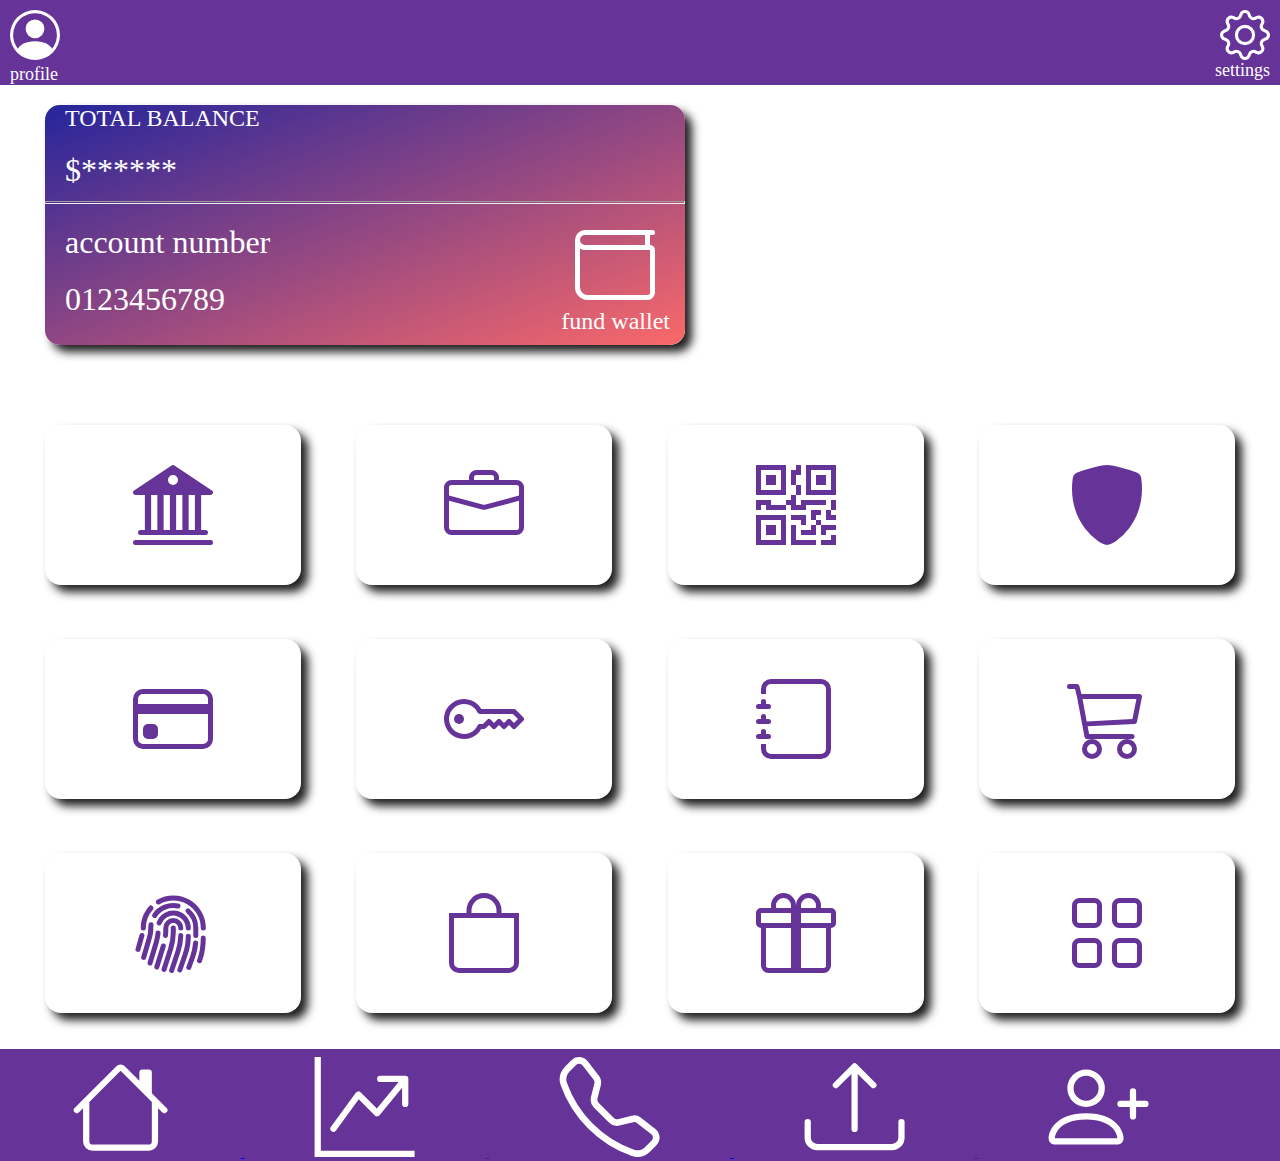
<file: index.html>
<!DOCTYPE html>
<html lang="en">
<head>
    <meta charset="UTF-8">
    <meta http-equiv="X-UA-Compatible" content="IE=edge">
    <meta name="viewport" content="width=device-width, initial-scale=1.0">
    <link rel="stylesheet" href="css-style-sheets/finance home style.css">
    <title>Document</title>
</head>
<body>
    <section>
        <div class="head">
            <a href="profilepage.html">
              <svg xmlns="http://www.w3.org/2000/svg" width="50" height="50" fill="#fff" class="person-circle" viewBox="0 0 16 16">
                <path d="M11 6a3 3 0 1 1-6 0 3 3 0 0 1 6 0z"/>
                <path fill-rule="evenodd" d="M0 8a8 8 0 1 1 16 0A8 8 0 0 1 0 8zm8-7a7 7 0 0 0-5.468 11.37C3.242 11.226 4.805 10 8 10s4.757 1.225 5.468 2.37A7 7 0 0 0 8 1z"/>
            </svg>
            </a>
             <div class="profile">profile</div>
            <a href="">
              <svg xmlns="http://www.w3.org/2000/svg" width="50" height="50" fill="white" class="gear" viewBox="0 0 16 16">
                <path d="M8 4.754a3.246 3.246 0 1 0 0 6.492 3.246 3.246 0 0 0 0-6.492zM5.754 8a2.246 2.246 0 1 1 4.492 0 2.246 2.246 0 0 1-4.492 0z"/>
                <path d="M9.796 1.343c-.527-1.79-3.065-1.79-3.592 0l-.094.319a.873.873 0 0 1-1.255.52l-.292-.16c-1.64-.892-3.433.902-2.54 2.541l.159.292a.873.873 0 0 1-.52 1.255l-.319.094c-1.79.527-1.79 3.065 0 3.592l.319.094a.873.873 0 0 1 .52 1.255l-.16.292c-.892 1.64.901 3.434 2.541 2.54l.292-.159a.873.873 0 0 1 1.255.52l.094.319c.527 1.79 3.065 1.79 3.592 0l.094-.319a.873.873 0 0 1 1.255-.52l.292.16c1.64.893 3.434-.902 2.54-2.541l-.159-.292a.873.873 0 0 1 .52-1.255l.319-.094c1.79-.527 1.79-3.065 0-3.592l-.319-.094a.873.873 0 0 1-.52-1.255l.16-.292c.893-1.64-.902-3.433-2.541-2.54l-.292.159a.873.873 0 0 1-1.255-.52l-.094-.319zm-2.633.283c.246-.835 1.428-.835 1.674 0l.094.319a1.873 1.873 0 0 0 2.693 1.115l.291-.16c.764-.415 1.6.42 1.184 1.185l-.159.292a1.873 1.873 0 0 0 1.116 2.692l.318.094c.835.246.835 1.428 0 1.674l-.319.094a1.873 1.873 0 0 0-1.115 2.693l.16.291c.415.764-.42 1.6-1.185 1.184l-.291-.159a1.873 1.873 0 0 0-2.693 1.116l-.094.318c-.246.835-1.428.835-1.674 0l-.094-.319a1.873 1.873 0 0 0-2.692-1.115l-.292.16c-.764.415-1.6-.42-1.184-1.185l.159-.291A1.873 1.873 0 0 0 1.945 8.93l-.319-.094c-.835-.246-.835-1.428 0-1.674l.319-.094A1.873 1.873 0 0 0 3.06 4.377l-.16-.292c-.415-.764.42-1.6 1.185-1.184l.292.159a1.873 1.873 0 0 0 2.692-1.115l.094-.319z"/>
              </svg>
            </a>
              <div class="settings">
                settings
              </div>
        </div>
          <div class="panel">
            <span>
              TOTAL BALANCE 
            </span>
            <p class="balance">
             $******
            </p>
             <hr class="hr"> 
            <p class="accno">
              account number
            </p>
            <p>
              0123456789
            </p>
            <span class="wallet">
              <a href="fund.html">
                <svg xmlns="http://www.w3.org/2000/svg" width="80" height="80" fill="#fff" class="wallet" viewBox="0 0 16 16">
                  <path d="M0 3a2 2 0 0 1 2-2h13.5a.5.5 0 0 1 0 1H15v2a1 1 0 0 1 1 1v8.5a1.5 1.5 0 0 1-1.5 1.5h-12A2.5 2.5 0 0 1 0 12.5V3zm1 1.732V12.5A1.5 1.5 0 0 0 2.5 14h12a.5.5 0 0 0 .5-.5V5H2a1.99 1.99 0 0 1-1-.268zM1 3a1 1 0 0 0 1 1h12V2H2a1 1 0 0 0-1 1z"/>
                 </svg>
              </a>
            </span>
            <span class="fund">fund wallet</span>
           </div>
        <center>
          <div class="home">
            <div class="fst">
              <a href="transfer.html">
                <svg xmlns="http://www.w3.org/2000/svg" width="50%" height="50%" fill="currentColor" class="bank2" viewBox="0 0 16 16">
                  <path d="M8.277.084a.5.5 0 0 0-.554 0l-7.5 5A.5.5 0 0 0 .5 6h1.875v7H1.5a.5.5 0 0 0 0 1h13a.5.5 0 1 0 0-1h-.875V6H15.5a.5.5 0 0 0 .277-.916l-7.5-5zM12.375 6v7h-1.25V6h1.25zm-2.5 0v7h-1.25V6h1.25zm-2.5 0v7h-1.25V6h1.25zm-2.5 0v7h-1.25V6h1.25zM8 4a1 1 0 1 1 0-2 1 1 0 0 1 0 2zM.5 15a.5.5 0 0 0 0 1h15a.5.5 0 1 0 0-1H.5z"/>
                </svg>
              </a>
            </div>
            <div class="snd">
              <a href="">
                <svg xmlns="http://www.w3.org/2000/svg" width="50%" height="50%" fill="currentColor" class="briefcase" viewBox="0 0 16 16">
                <path d="M6.5 1A1.5 1.5 0 0 0 5 2.5V3H1.5A1.5 1.5 0 0 0 0 4.5v8A1.5 1.5 0 0 0 1.5 14h13a1.5 1.5 0 0 0 1.5-1.5v-8A1.5 1.5 0 0 0 14.5 3H11v-.5A1.5 1.5 0 0 0 9.5 1h-3zm0 1h3a.5.5 0 0 1 .5.5V3H6v-.5a.5.5 0 0 1 .5-.5zm1.886 6.914L15 7.151V12.5a.5.5 0 0 1-.5.5h-13a.5.5 0 0 1-.5-.5V7.15l6.614 1.764a1.5 1.5 0 0 0 .772 0zM1.5 4h13a.5.5 0 0 1 .5.5v1.616L8.129 7.948a.5.5 0 0 1-.258 0L1 6.116V4.5a.5.5 0 0 1 .5-.5z"/>
              </svg>
              </a>
            </div>
            <div class="thrd">
             <a href="">
              <svg xmlns="http://www.w3.org/2000/svg" width="50%" height="50%" fill="currentColor" class="qr-code" viewBox="0 0 16 16">
                <path d="M2 2h2v2H2V2Z"/>
                <path d="M6 0v6H0V0h6ZM5 1H1v4h4V1ZM4 12H2v2h2v-2Z"/>
                <path d="M6 10v6H0v-6h6Zm-5 1v4h4v-4H1Zm11-9h2v2h-2V2Z"/>
                <path d="M10 0v6h6V0h-6Zm5 1v4h-4V1h4ZM8 1V0h1v2H8v2H7V1h1Zm0 5V4h1v2H8ZM6 8V7h1V6h1v2h1V7h5v1h-4v1H7V8H6Zm0 0v1H2V8H1v1H0V7h3v1h3Zm10 1h-1V7h1v2Zm-1 0h-1v2h2v-1h-1V9Zm-4 0h2v1h-1v1h-1V9Zm2 3v-1h-1v1h-1v1H9v1h3v-2h1Zm0 0h3v1h-2v1h-1v-2Zm-4-1v1h1v-2H7v1h2Z"/>
                <path d="M7 12h1v3h4v1H7v-4Zm9 2v2h-3v-1h2v-1h1Z"/>
              </svg>
             </a>
            </div>
            <div class="frt">
              <a href="">
                <svg xmlns="http://www.w3.org/2000/svg" width="50%" height="50%" fill="currentColor" class="shield-fill" viewBox="0 0 16 16">
                  <path d="M5.072.56C6.157.265 7.31 0 8 0s1.843.265 2.928.56c1.11.3 2.229.655 2.887.87a1.54 1.54 0 0 1 1.044 1.262c.596 4.477-.787 7.795-2.465 9.99a11.775 11.775 0 0 1-2.517 2.453 7.159 7.159 0 0 1-1.048.625c-.28.132-.581.24-.829.24s-.548-.108-.829-.24a7.158 7.158 0 0 1-1.048-.625 11.777 11.777 0 0 1-2.517-2.453C1.928 10.487.545 7.169 1.141 2.692A1.54 1.54 0 0 1 2.185 1.43 62.456 62.456 0 0 1 5.072.56z"/>
                </svg>
              </a>
            </div>
            <div class="fst">
              <a href="creditcard.html">
                <svg xmlns="http://www.w3.org/2000/svg" width="50%" height="50%" fill="currentColor" class="credit-card" viewBox="0 0 16 16">
                  <path d="M0 4a2 2 0 0 1 2-2h12a2 2 0 0 1 2 2v8a2 2 0 0 1-2 2H2a2 2 0 0 1-2-2V4zm2-1a1 1 0 0 0-1 1v1h14V4a1 1 0 0 0-1-1H2zm13 4H1v5a1 1 0 0 0 1 1h12a1 1 0 0 0 1-1V7z"/>
                  <path d="M2 10a1 1 0 0 1 1-1h1a1 1 0 0 1 1 1v1a1 1 0 0 1-1 1H3a1 1 0 0 1-1-1v-1z"/>
                </svg>
              </a>
            </div>
            <div class="snd">
              <a href="">
                <svg xmlns="http://www.w3.org/2000/svg" width="50%" height="50%" fill="currentColor" class="key" viewBox="0 0 16 16">
                  <path d="M0 8a4 4 0 0 1 7.465-2H14a.5.5 0 0 1 .354.146l1.5 1.5a.5.5 0 0 1 0 .708l-1.5 1.5a.5.5 0 0 1-.708 0L13 9.207l-.646.647a.5.5 0 0 1-.708 0L11 9.207l-.646.647a.5.5 0 0 1-.708 0L9 9.207l-.646.647A.5.5 0 0 1 8 10h-.535A4 4 0 0 1 0 8zm4-3a3 3 0 1 0 2.712 4.285A.5.5 0 0 1 7.163 9h.63l.853-.854a.5.5 0 0 1 .708 0l.646.647.646-.647a.5.5 0 0 1 .708 0l.646.647.646-.647a.5.5 0 0 1 .708 0l.646.647.793-.793-1-1h-6.63a.5.5 0 0 1-.451-.285A3 3 0 0 0 4 5z"/>
                  <path d="M4 8a1 1 0 1 1-2 0 1 1 0 0 1 2 0z"/>
                </svg>
              </a>
            </div>
            <div class="thrd">
              <a href="">
                <svg xmlns="http://www.w3.org/2000/svg" width="50%" height="50%" fill="currentColor" class="journal" viewBox="0 0 16 16">
                  <path d="M3 0h10a2 2 0 0 1 2 2v12a2 2 0 0 1-2 2H3a2 2 0 0 1-2-2v-1h1v1a1 1 0 0 0 1 1h10a1 1 0 0 0 1-1V2a1 1 0 0 0-1-1H3a1 1 0 0 0-1 1v1H1V2a2 2 0 0 1 2-2z"/>
                  <path d="M1 5v-.5a.5.5 0 0 1 1 0V5h.5a.5.5 0 0 1 0 1h-2a.5.5 0 0 1 0-1H1zm0 3v-.5a.5.5 0 0 1 1 0V8h.5a.5.5 0 0 1 0 1h-2a.5.5 0 0 1 0-1H1zm0 3v-.5a.5.5 0 0 1 1 0v.5h.5a.5.5 0 0 1 0 1h-2a.5.5 0 0 1 0-1H1z"/>
                </svg>
              </a>
            </div>
            <div class="frt">
              <a href="">
                <svg xmlns="http://www.w3.org/2000/svg" width="50%" height="50%" fill="currentColor" class="cart3" viewBox="0 0 16 16">
                  <path d="M0 1.5A.5.5 0 0 1 .5 1H2a.5.5 0 0 1 .485.379L2.89 3H14.5a.5.5 0 0 1 .49.598l-1 5a.5.5 0 0 1-.465.401l-9.397.472L4.415 11H13a.5.5 0 0 1 0 1H4a.5.5 0 0 1-.491-.408L2.01 3.607 1.61 2H.5a.5.5 0 0 1-.5-.5zM3.102 4l.84 4.479 9.144-.459L13.89 4H3.102zM5 12a2 2 0 1 0 0 4 2 2 0 0 0 0-4zm7 0a2 2 0 1 0 0 4 2 2 0 0 0 0-4zm-7 1a1 1 0 1 1 0 2 1 1 0 0 1 0-2zm7 0a1 1 0 1 1 0 2 1 1 0 0 1 0-2z"/>
                </svg>
              </a>
            </div>
            <div class="fst">
             <a href="">
              <svg xmlns="http://www.w3.org/2000/svg" width="50%" height="50%" fill="currentColor" class="fingerprint" viewBox="0 0 16 16">
                <path d="M8.06 6.5a.5.5 0 0 1 .5.5v.776a11.5 11.5 0 0 1-.552 3.519l-1.331 4.14a.5.5 0 0 1-.952-.305l1.33-4.141a10.5 10.5 0 0 0 .504-3.213V7a.5.5 0 0 1 .5-.5Z"/>
                <path d="M6.06 7a2 2 0 1 1 4 0 .5.5 0 1 1-1 0 1 1 0 1 0-2 0v.332c0 .409-.022.816-.066 1.221A.5.5 0 0 1 6 8.447c.04-.37.06-.742.06-1.115V7Zm3.509 1a.5.5 0 0 1 .487.513 11.5 11.5 0 0 1-.587 3.339l-1.266 3.8a.5.5 0 0 1-.949-.317l1.267-3.8a10.5 10.5 0 0 0 .535-3.048A.5.5 0 0 1 9.569 8Zm-3.356 2.115a.5.5 0 0 1 .33.626L5.24 14.939a.5.5 0 1 1-.955-.296l1.303-4.199a.5.5 0 0 1 .625-.329Z"/>
                <path d="M4.759 5.833A3.501 3.501 0 0 1 11.559 7a.5.5 0 0 1-1 0 2.5 2.5 0 0 0-4.857-.833.5.5 0 1 1-.943-.334Zm.3 1.67a.5.5 0 0 1 .449.546 10.72 10.72 0 0 1-.4 2.031l-1.222 4.072a.5.5 0 1 1-.958-.287L4.15 9.793a9.72 9.72 0 0 0 .363-1.842.5.5 0 0 1 .546-.449Zm6 .647a.5.5 0 0 1 .5.5c0 1.28-.213 2.552-.632 3.762l-1.09 3.145a.5.5 0 0 1-.944-.327l1.089-3.145c.382-1.105.578-2.266.578-3.435a.5.5 0 0 1 .5-.5Z"/>
                <path d="M3.902 4.222a4.996 4.996 0 0 1 5.202-2.113.5.5 0 0 1-.208.979 3.996 3.996 0 0 0-4.163 1.69.5.5 0 0 1-.831-.556Zm6.72-.955a.5.5 0 0 1 .705-.052A4.99 4.99 0 0 1 13.059 7v1.5a.5.5 0 1 1-1 0V7a3.99 3.99 0 0 0-1.386-3.028.5.5 0 0 1-.051-.705ZM3.68 5.842a.5.5 0 0 1 .422.568c-.029.192-.044.39-.044.59 0 .71-.1 1.417-.298 2.1l-1.14 3.923a.5.5 0 1 1-.96-.279L2.8 8.821A6.531 6.531 0 0 0 3.058 7c0-.25.019-.496.054-.736a.5.5 0 0 1 .568-.422Zm8.882 3.66a.5.5 0 0 1 .456.54c-.084 1-.298 1.986-.64 2.934l-.744 2.068a.5.5 0 0 1-.941-.338l.745-2.07a10.51 10.51 0 0 0 .584-2.678.5.5 0 0 1 .54-.456Z"/>
                <path d="M4.81 1.37A6.5 6.5 0 0 1 14.56 7a.5.5 0 1 1-1 0 5.5 5.5 0 0 0-8.25-4.765.5.5 0 0 1-.5-.865Zm-.89 1.257a.5.5 0 0 1 .04.706A5.478 5.478 0 0 0 2.56 7a.5.5 0 0 1-1 0c0-1.664.626-3.184 1.655-4.333a.5.5 0 0 1 .706-.04ZM1.915 8.02a.5.5 0 0 1 .346.616l-.779 2.767a.5.5 0 1 1-.962-.27l.778-2.767a.5.5 0 0 1 .617-.346Zm12.15.481a.5.5 0 0 1 .49.51c-.03 1.499-.161 3.025-.727 4.533l-.07.187a.5.5 0 0 1-.936-.351l.07-.187c.506-1.35.634-2.74.663-4.202a.5.5 0 0 1 .51-.49Z"/>
              </svg>
             </a>
            </div>
            <div class="snd">
             <a href="">
              <svg xmlns="http://www.w3.org/2000/svg" width="50%" height="50%" fill="currentColor" class="bag" viewBox="0 0 16 16">
                <path d="M8 1a2.5 2.5 0 0 1 2.5 2.5V4h-5v-.5A2.5 2.5 0 0 1 8 1zm3.5 3v-.5a3.5 3.5 0 1 0-7 0V4H1v10a2 2 0 0 0 2 2h10a2 2 0 0 0 2-2V4h-3.5zM2 5h12v9a1 1 0 0 1-1 1H3a1 1 0 0 1-1-1V5z"/>
              </svg>
             </a>
            </div>
            <div class="thrd">
              <a href="">
                <svg xmlns="http://www.w3.org/2000/svg" width="50%" height="50%" fill="currentColor" class="gift" viewBox="0 0 16 16">
                  <path d="M3 2.5a2.5 2.5 0 0 1 5 0 2.5 2.5 0 0 1 5 0v.006c0 .07 0 .27-.038.494H15a1 1 0 0 1 1 1v2a1 1 0 0 1-1 1v7.5a1.5 1.5 0 0 1-1.5 1.5h-11A1.5 1.5 0 0 1 1 14.5V7a1 1 0 0 1-1-1V4a1 1 0 0 1 1-1h2.038A2.968 2.968 0 0 1 3 2.506V2.5zm1.068.5H7v-.5a1.5 1.5 0 1 0-3 0c0 .085.002.274.045.43a.522.522 0 0 0 .023.07zM9 3h2.932a.56.56 0 0 0 .023-.07c.043-.156.045-.345.045-.43a1.5 1.5 0 0 0-3 0V3zM1 4v2h6V4H1zm8 0v2h6V4H9zm5 3H9v8h4.5a.5.5 0 0 0 .5-.5V7zm-7 8V7H2v7.5a.5.5 0 0 0 .5.5H7z"/>
                </svg>
              </a>
            </div>
            <div class="frt">
              <a href="">
                <svg xmlns="http://www.w3.org/2000/svg" width="50%" height="50%" fill="currentColor" class="grid" viewBox="0 0 16 16">
                  <path d="M1 2.5A1.5 1.5 0 0 1 2.5 1h3A1.5 1.5 0 0 1 7 2.5v3A1.5 1.5 0 0 1 5.5 7h-3A1.5 1.5 0 0 1 1 5.5v-3zM2.5 2a.5.5 0 0 0-.5.5v3a.5.5 0 0 0 .5.5h3a.5.5 0 0 0 .5-.5v-3a.5.5 0 0 0-.5-.5h-3zm6.5.5A1.5 1.5 0 0 1 10.5 1h3A1.5 1.5 0 0 1 15 2.5v3A1.5 1.5 0 0 1 13.5 7h-3A1.5 1.5 0 0 1 9 5.5v-3zm1.5-.5a.5.5 0 0 0-.5.5v3a.5.5 0 0 0 .5.5h3a.5.5 0 0 0 .5-.5v-3a.5.5 0 0 0-.5-.5h-3zM1 10.5A1.5 1.5 0 0 1 2.5 9h3A1.5 1.5 0 0 1 7 10.5v3A1.5 1.5 0 0 1 5.5 15h-3A1.5 1.5 0 0 1 1 13.5v-3zm1.5-.5a.5.5 0 0 0-.5.5v3a.5.5 0 0 0 .5.5h3a.5.5 0 0 0 .5-.5v-3a.5.5 0 0 0-.5-.5h-3zm6.5.5A1.5 1.5 0 0 1 10.5 9h3a1.5 1.5 0 0 1 1.5 1.5v3a1.5 1.5 0 0 1-1.5 1.5h-3A1.5 1.5 0 0 1 9 13.5v-3zm1.5-.5a.5.5 0 0 0-.5.5v3a.5.5 0 0 0 .5.5h3a.5.5 0 0 0 .5-.5v-3a.5.5 0 0 0-.5-.5h-3z"/>
                </svg>
              </a>
            </div>
        
          </div>
        </center>
    </section>
    <section>
      <div class="footer">
        <a href="finance home.html">
          <svg xmlns="http://www.w3.org/2000/svg" width="100" height="100" fill="#fff" class="house" viewBox="0 0 16 16">
            <path d="M8.707 1.5a1 1 0 0 0-1.414 0L.646 8.146a.5.5 0 0 0 .708.708L2 8.207V13.5A1.5 1.5 0 0 0 3.5 15h9a1.5 1.5 0 0 0 1.5-1.5V8.207l.646.647a.5.5 0 0 0 .708-.708L13 5.793V2.5a.5.5 0 0 0-.5-.5h-1a.5.5 0 0 0-.5.5v1.293L8.707 1.5ZM13 7.207V13.5a.5.5 0 0 1-.5.5h-9a.5.5 0 0 1-.5-.5V7.207l5-5 5 5Z"/>
          </svg>
        </a>
        <a href="">
          <svg xmlns="http://www.w3.org/2000/svg" width="100" height="100" fill="#fff" class="up-arrow" viewBox="0 0 16 16">
            <path fill-rule="evenodd" d="M0 0h1v15h15v1H0V0Zm10 3.5a.5.5 0 0 1 .5-.5h4a.5.5 0 0 1 .5.5v4a.5.5 0 0 1-1 0V4.9l-3.613 4.417a.5.5 0 0 1-.74.037L7.06 6.767l-3.656 5.027a.5.5 0 0 1-.808-.588l4-5.5a.5.5 0 0 1 .758-.06l2.609 2.61L13.445 4H10.5a.5.5 0 0 1-.5-.5Z"/>
          </svg>
        </a>         
        <a href="tel:09095588798">
          <svg xmlns="http://www.w3.org/2000/svg" width="100" height="100" fill="#fff" class="telephone" viewBox="0 0 16 16">
            <path d="M3.654 1.328a.678.678 0 0 0-1.015-.063L1.605 2.3c-.483.484-.661 1.169-.45 1.77a17.568 17.568 0 0 0 4.168 6.608 17.569 17.569 0 0 0 6.608 4.168c.601.211 1.286.033 1.77-.45l1.034-1.034a.678.678 0 0 0-.063-1.015l-2.307-1.794a.678.678 0 0 0-.58-.122l-2.19.547a1.745 1.745 0 0 1-1.657-.459L5.482 8.062a1.745 1.745 0 0 1-.46-1.657l.548-2.19a.678.678 0 0 0-.122-.58L3.654 1.328zM1.884.511a1.745 1.745 0 0 1 2.612.163L6.29 2.98c.329.423.445.974.315 1.494l-.547 2.19a.678.678 0 0 0 .178.643l2.457 2.457a.678.678 0 0 0 .644.178l2.189-.547a1.745 1.745 0 0 1 1.494.315l2.306 1.794c.829.645.905 1.87.163 2.611l-1.034 1.034c-.74.74-1.846 1.065-2.877.702a18.634 18.634 0 0 1-7.01-4.42 18.634 18.634 0 0 1-4.42-7.009c-.362-1.03-.037-2.137.703-2.877L1.885.511z"/>
          </svg>
        </a>
        <a href="">
          <svg xmlns="http://www.w3.org/2000/svg" width="100" height="100" fill="#fff" class="upload" viewBox="0 0 16 16">
            <path d="M.5 9.9a.5.5 0 0 1 .5.5v2.5a1 1 0 0 0 1 1h12a1 1 0 0 0 1-1v-2.5a.5.5 0 0 1 1 0v2.5a2 2 0 0 1-2 2H2a2 2 0 0 1-2-2v-2.5a.5.5 0 0 1 .5-.5z"/>
            <path d="M7.646 1.146a.5.5 0 0 1 .708 0l3 3a.5.5 0 0 1-.708.708L8.5 2.707V11.5a.5.5 0 0 1-1 0V2.707L5.354 4.854a.5.5 0 1 1-.708-.708l3-3z"/>
          </svg>
        </a>
        <a href="">
          <svg xmlns="http://www.w3.org/2000/svg" width="100" height="100" fill="#fff" class="person-plus" viewBox="0 0 16 16">
            <path d="M6 8a3 3 0 1 0 0-6 3 3 0 0 0 0 6zm2-3a2 2 0 1 1-4 0 2 2 0 0 1 4 0zm4 8c0 1-1 1-1 1H1s-1 0-1-1 1-4 6-4 6 3 6 4zm-1-.004c-.001-.246-.154-.986-.832-1.664C9.516 10.68 8.289 10 6 10c-2.29 0-3.516.68-4.168 1.332-.678.678-.83 1.418-.832 1.664h10z"/>
            <path fill-rule="evenodd" d="M13.5 5a.5.5 0 0 1 .5.5V7h1.5a.5.5 0 0 1 0 1H14v1.5a.5.5 0 0 1-1 0V8h-1.5a.5.5 0 0 1 0-1H13V5.5a.5.5 0 0 1 .5-.5z"/>
          </svg>
        </a>
      </div>
    </section>
</body>
</html>
</file>
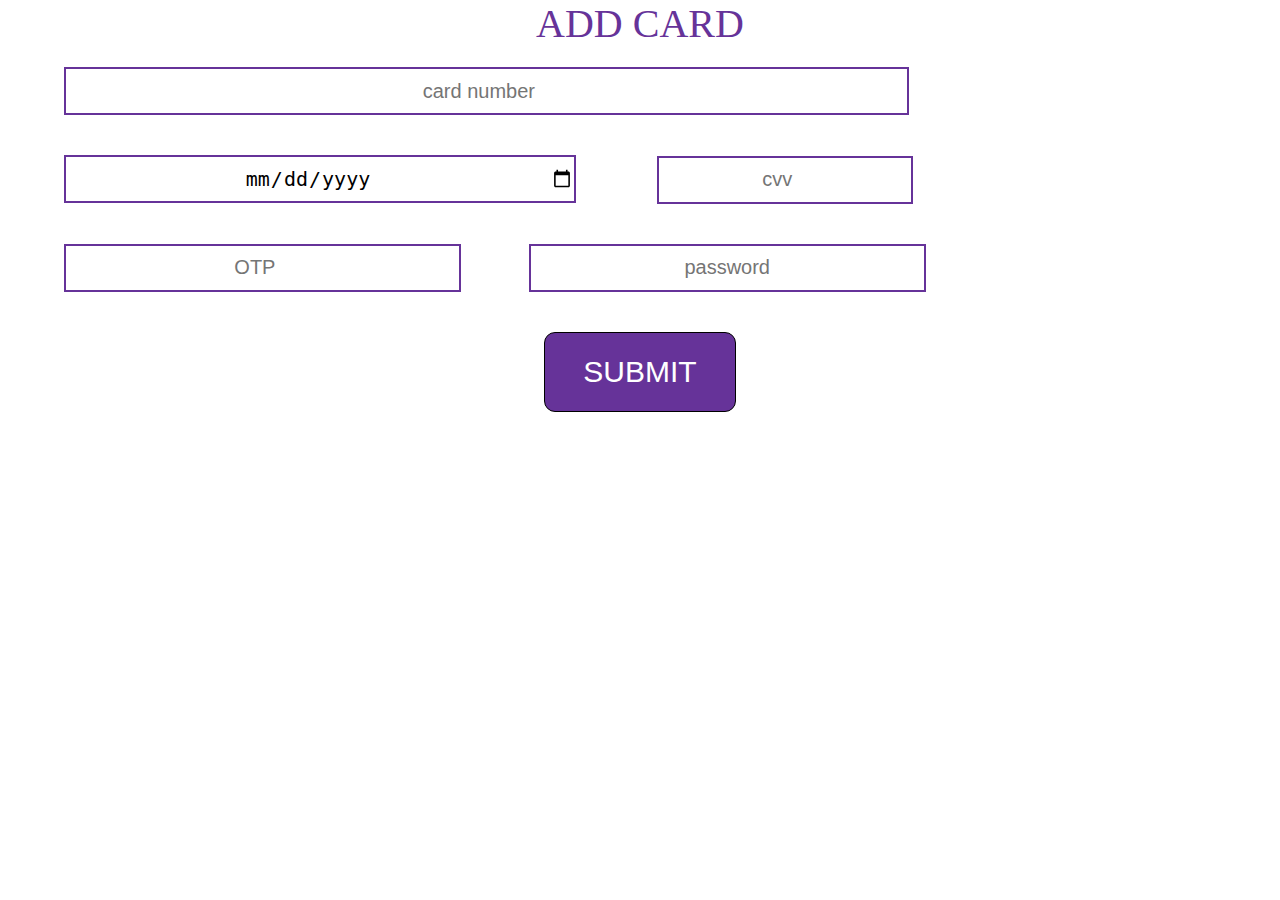
<file: addcard.html>
<!DOCTYPE html>
<html lang="en">
<head>
    <meta charset="UTF-8">
    <meta http-equiv="X-UA-Compatible" content="IE=edge">
    <meta name="viewport" content="width=device-width, initial-scale=1.0">
    <title>add card</title>
    <link rel="stylesheet" href="css-style-sheets/addcardstyle.css.css">
    <script src="javascript-files/dynamic.js"></script>
</head>
<body>
    <div class="head">ADD CARD</div>
    <form action="" method="get">
    <input type="number" name="" id="card-number" placeholder="card number" required>
    <input type="date" name="" id="exp-date" placeholder="expiry date" required>
    <input type="number" name="" id="cvv" placeholder="cvv" required>
    <input type="number" name="" id="otp" placeholder="OTP" required>
    <input type="password" name="" id="pswrd" placeholder="password" required>
    </form>
    <center>
        <button type="submit" id="button" onclick="myfunc()">
            SUBMIT
        </button>
    </center>
</body>
</html>
</file>
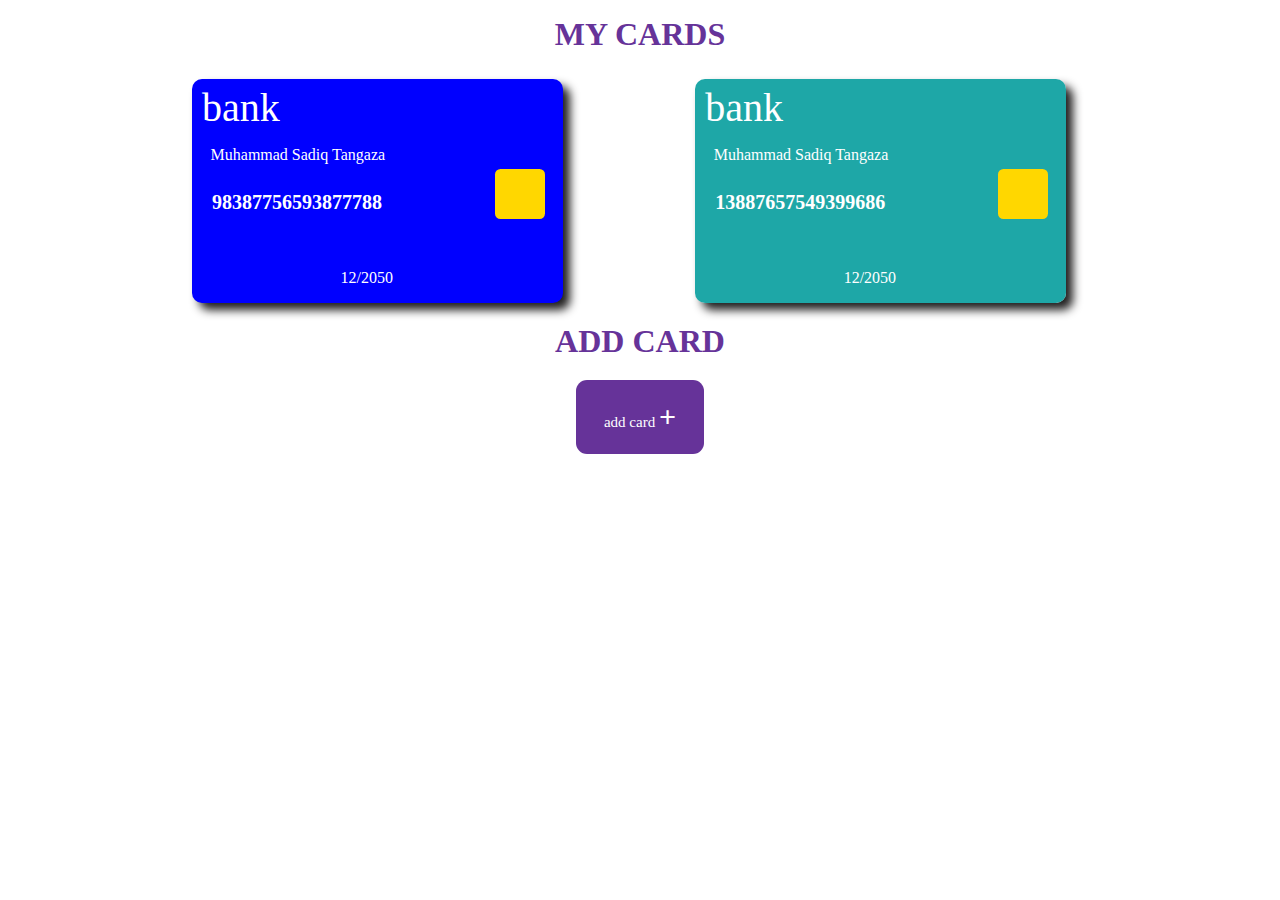
<file: creditcard.html>
<!DOCTYPE html>
<html lang="en">
<head>
    <meta charset="UTF-8">
    <meta http-equiv="X-UA-Compatible" content="IE=edge">
    <meta name="viewport" content="width=device-width, initial-scale=1.0">
    <title>credit-card</title>
    <link rel="stylesheet" href="css-style-sheets/creditcardstyle.css">
</head>
<body>
    <h4>MY CARDS</h4>
   <div class="con">
    <div class="card1">
        <div class="bank">bank</div>
        <div class="name">Muhammad Sadiq Tangaza</div>
        <div class="no">
            98387756593877788
        </div>
        <div class="expdt">
            12/2050
        </div>
        <div class="chip">
        </div>
    </div>
    <div class="card2">
        <div class="bank">bank</div>
        <div class="name">Muhammad Sadiq Tangaza</div>
        <div class="no">
            13887657549399686
        </div>
        <div class="expdt">
            12/2050
        </div>
        <div class="chip">
        </div>
    </div>
   </div>
    <h4>ADD CARD</h4>
    <center>
        <div class="addcard">
         add card 
         <a href="addcard.html">
            <span>+</span>
        </a>
        </div>
    </center>
</body>
</html>
</file>
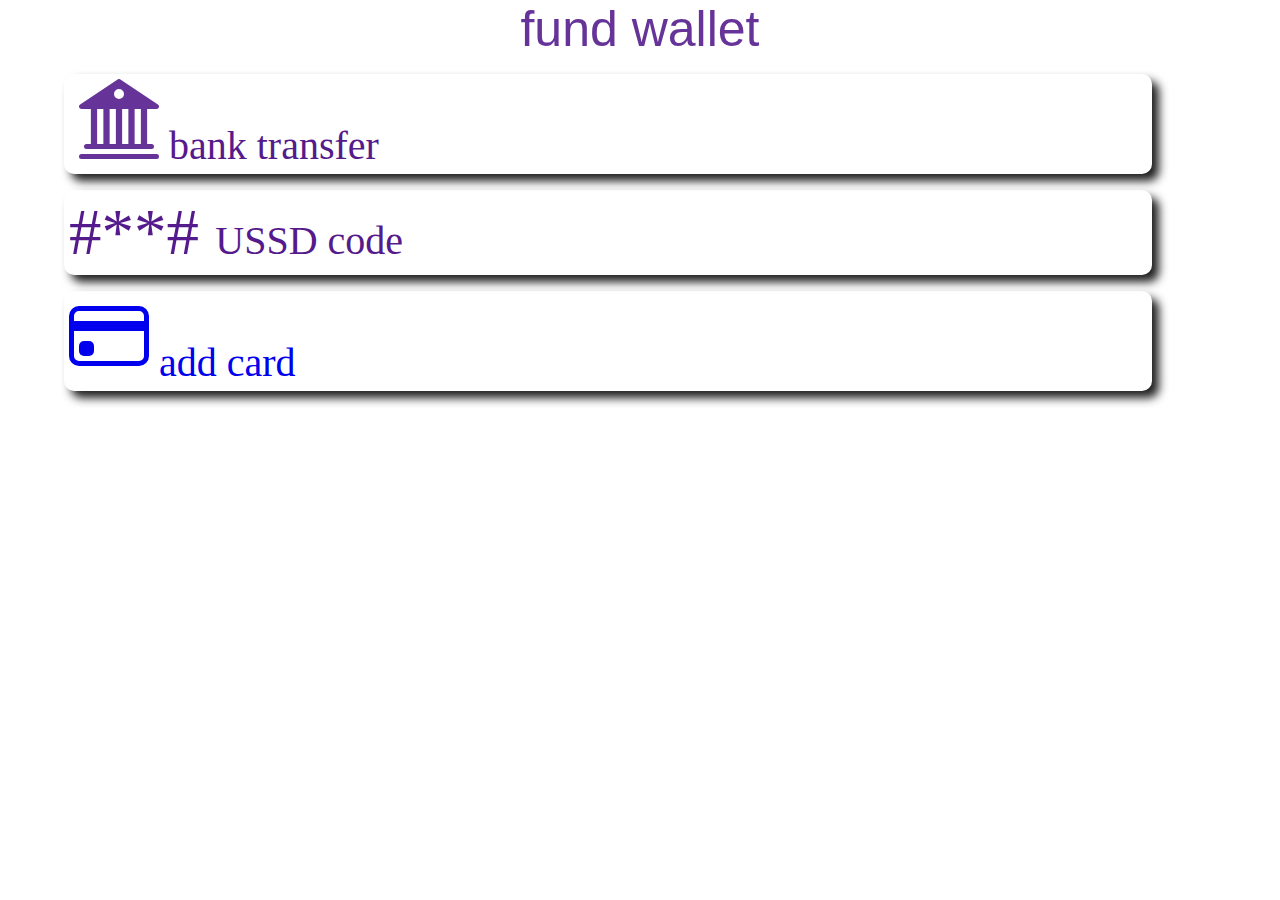
<file: fund.html>
<!DOCTYPE html>
<html lang="en">
<head>
    <meta charset="UTF-8">
    <meta http-equiv="X-UA-Compatible" content="IE=edge">
    <meta name="viewport" content="width=device-width, initial-scale=1.0">
    <title>fund</title>
    <link rel="stylesheet" href="css-style-sheets/fundstyle.css">
</head>
<body>
    <div class="head">
       fund wallet
    </div>
   <a href="">
    <div class="banktransfer">
        <svg xmlns="http://www.w3.org/2000/svg" width="80" height="80" fill="currentColor" class="bank2" viewBox="0 0 16 16">
            <path d="M8.277.084a.5.5 0 0 0-.554 0l-7.5 5A.5.5 0 0 0 .5 6h1.875v7H1.5a.5.5 0 0 0 0 1h13a.5.5 0 1 0 0-1h-.875V6H15.5a.5.5 0 0 0 .277-.916l-7.5-5zM12.375 6v7h-1.25V6h1.25zm-2.5 0v7h-1.25V6h1.25zm-2.5 0v7h-1.25V6h1.25zm-2.5 0v7h-1.25V6h1.25zM8 4a1 1 0 1 1 0-2 1 1 0 0 1 0 2zM.5 15a.5.5 0 0 0 0 1h15a.5.5 0 1 0 0-1H.5z"/>
          </svg>
        bank transfer
    </div>
   </a>
   <a href="">
    <div class="ussd">
        <span>
            #**#
        </span>
        USSD code
    </div>
   </a>
    <a href="addcard.html">
        <div class="card">
            <svg xmlns="http://www.w3.org/2000/svg" width="80" height="80" fill="currentColor" class="credit-card" viewBox="0 0 16 16">
                <path d="M0 4a2 2 0 0 1 2-2h12a2 2 0 0 1 2 2v8a2 2 0 0 1-2 2H2a2 2 0 0 1-2-2V4zm2-1a1 1 0 0 0-1 1v1h14V4a1 1 0 0 0-1-1H2zm13 4H1v5a1 1 0 0 0 1 1h12a1 1 0 0 0 1-1V7z"/>
                <path d="M2 10a1 1 0 0 1 1-1h1a1 1 0 0 1 1 1v1a1 1 0 0 1-1 1H3a1 1 0 0 1-1-1v-1z"/>
              </svg>
            add card
        </div>
    </a>
</body>
</html>
</file>
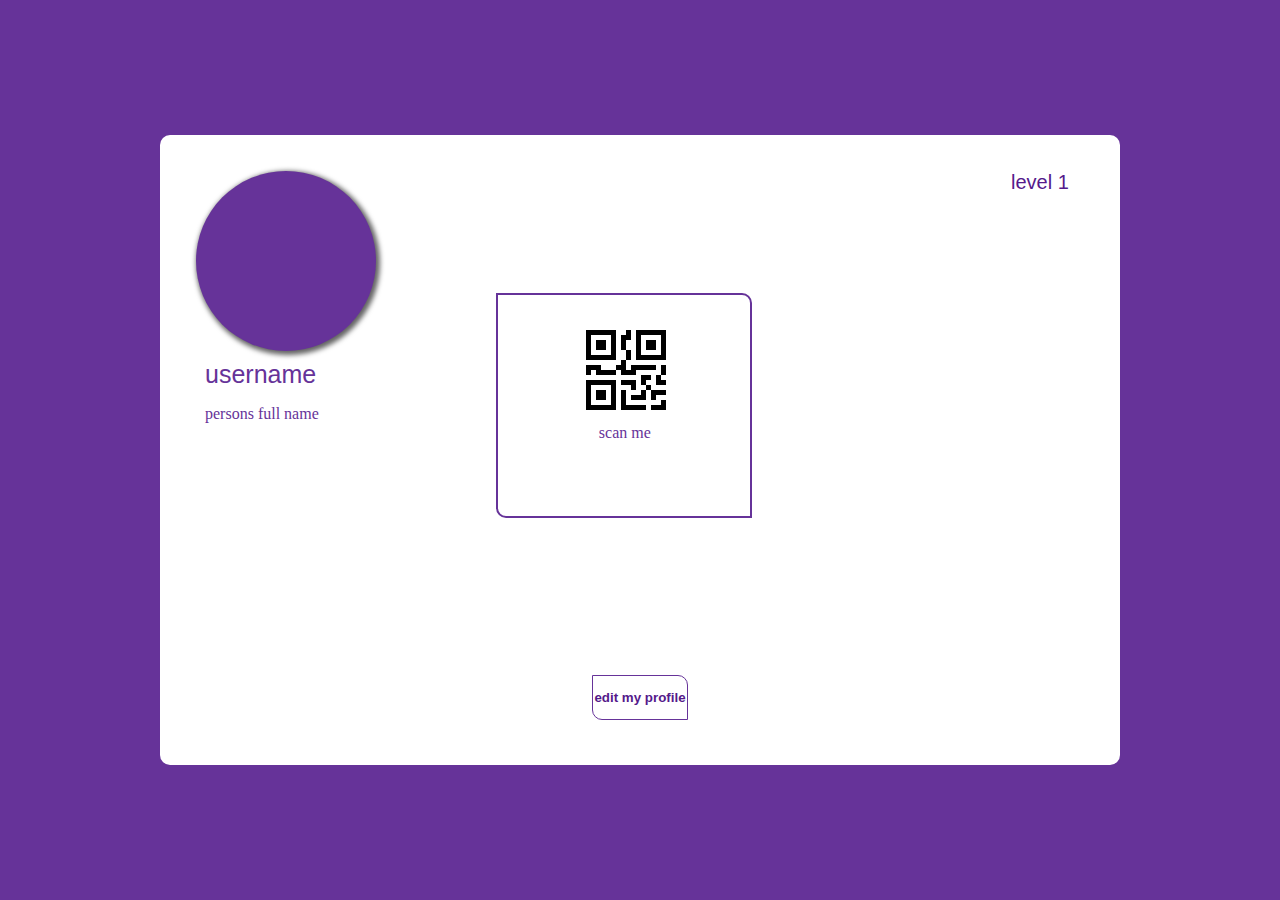
<file: profilepage.html>
<!DOCTYPE html>
<html lang="en">
<head>
    <meta charset="UTF-8">
    <meta http-equiv="X-UA-Compatible" content="IE=edge">
    <meta name="viewport" content="width=device-width, initial-scale=1.0">
    <link rel="stylesheet" href="css-style-sheets/profilestyle.css">
    <title>Document</title>
</head>
<body>
  <div class="card">
    
    <span class="level">
     <a href=""> level 1 </a>
    </span>

    <div class="profile-img"></div>
    <span class="username">
      username
    </span>

    <span class="fullname"> 
      persons full name
    </span>
    
    <div class="qr-code">
      <img src="svgs/qr-code.svg" alt="">
      <span> scan me </span>
    </div>

    <div>
      <button> 
        <span class="hover"></span>
         <a href="">
           edit my profile
          </a>
      </button>
  
    </div>
    
   </div>  
</body>
</html>
</file>
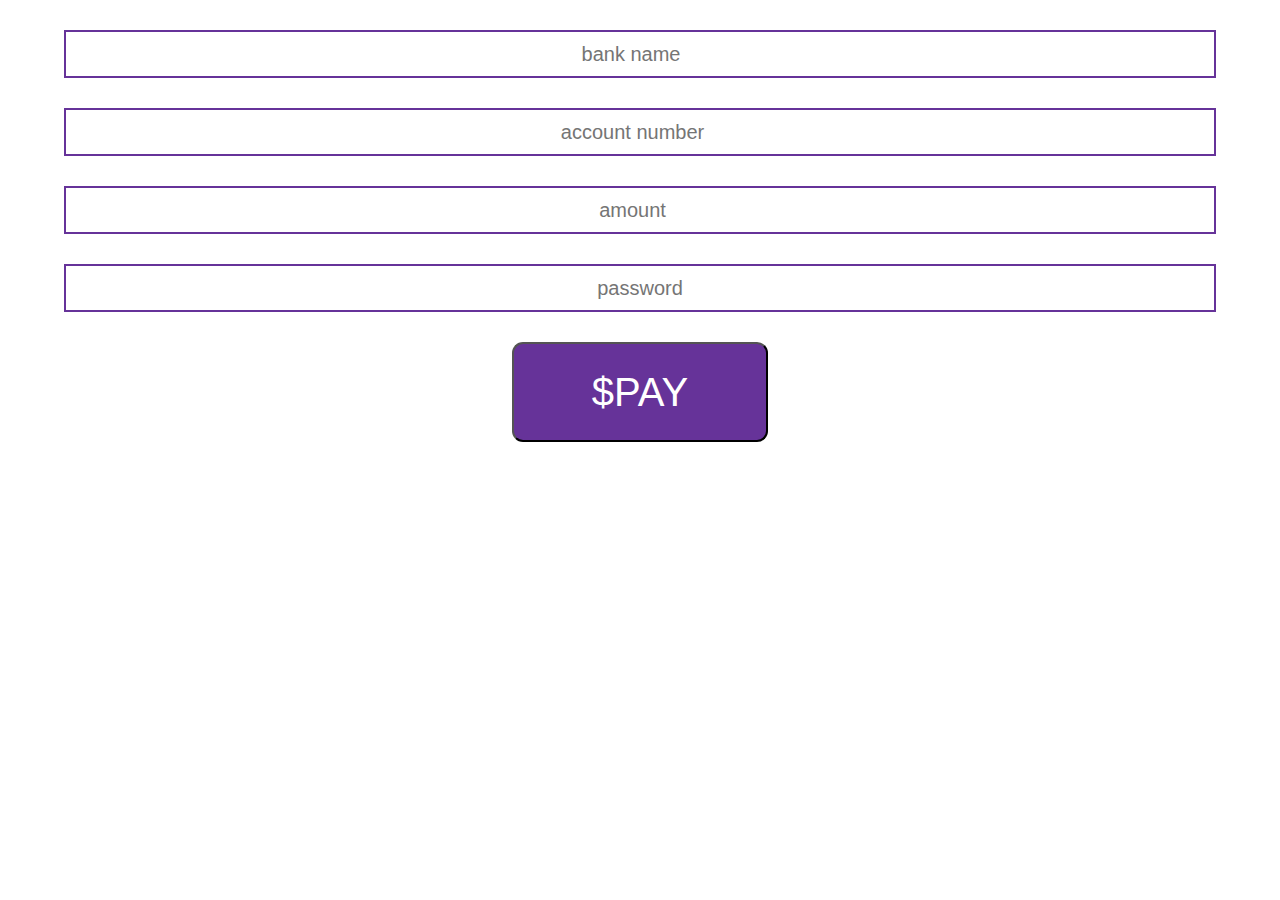
<file: tobank.html>
<!DOCTYPE html>
<html lang="en">
<head>
    <meta charset="UTF-8">
    <meta http-equiv="X-UA-Compatible" content="IE=edge">
    <meta name="viewport" content="width=device-width, initial-scale=1.0">
    <title>tobank</title>
    <link rel="stylesheet" href="css-style-sheets/tobankstyle.css">
</head>
<body>
    <input type="search" name="bank" id="bankname" placeholder="bank name" required>
    <input type="number" name="accno" id="accno" placeholder="account number" required>
    <input type="number" placeholder="amount" required>
    <input type="pin" name="" id="" placeholder="password" required>
    <center>
        <button>
            $PAY
        </button>
    </center>
</body>
</html>
</file>
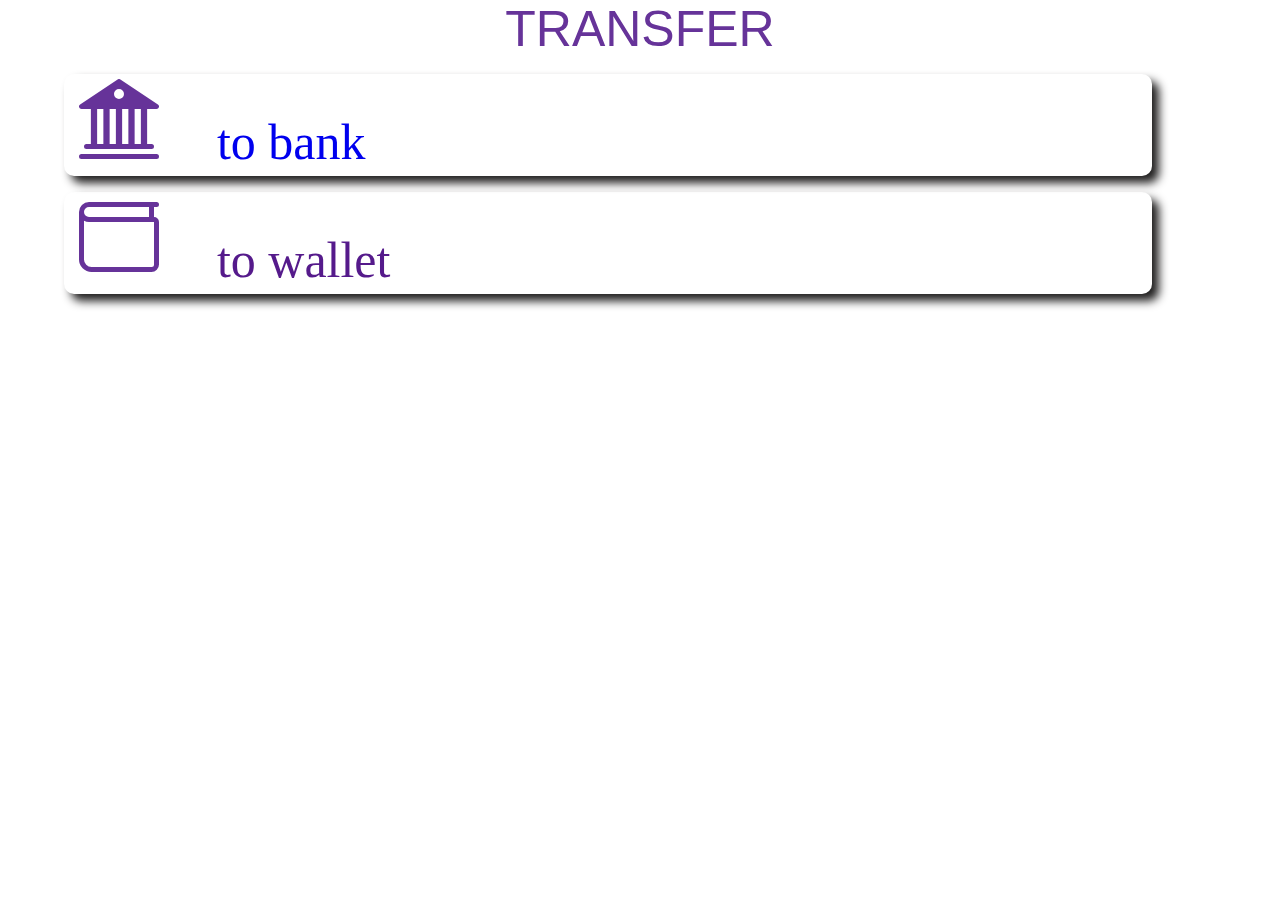
<file: transfer.html>
<!DOCTYPE html>
<html lang="en">
<head>
    <meta charset="UTF-8">
    <meta http-equiv="X-UA-Compatible" content="IE=edge">
    <meta name="viewport" content="width=device-width, initial-scale=1.0">
    <title>TRANSFER</title>
    <link rel="stylesheet" href="css-style-sheets/transferstyle.css">
</head>
<body>
    <div class="head">
        TRANSFER
    </div>
    <a href="tobank.html">
        <div class="tobank">
            <svg xmlns="http://www.w3.org/2000/svg" width="80" height="80" fill="currentcolor" class="bank2" viewBox="0 0 16 16">
                <path d="M8.277.084a.5.5 0 0 0-.554 0l-7.5 5A.5.5 0 0 0 .5 6h1.875v7H1.5a.5.5 0 0 0 0 1h13a.5.5 0 1 0 0-1h-.875V6H15.5a.5.5 0 0 0 .277-.916l-7.5-5zM12.375 6v7h-1.25V6h1.25zm-2.5 0v7h-1.25V6h1.25zm-2.5 0v7h-1.25V6h1.25zm-2.5 0v7h-1.25V6h1.25zM8 4a1 1 0 1 1 0-2 1 1 0 0 1 0 2zM.5 15a.5.5 0 0 0 0 1h15a.5.5 0 1 0 0-1H.5z"/>
              </svg>
              <span> 
                to bank
              </span>
        </div>
    </a>
   <a href="">
    <div class="towallet">
        <svg xmlns="http://www.w3.org/2000/svg" width="80" height="80" fill="currentColor" class="wallet" viewBox="0 0 16 16">
            <path d="M0 3a2 2 0 0 1 2-2h13.5a.5.5 0 0 1 0 1H15v2a1 1 0 0 1 1 1v8.5a1.5 1.5 0 0 1-1.5 1.5h-12A2.5 2.5 0 0 1 0 12.5V3zm1 1.732V12.5A1.5 1.5 0 0 0 2.5 14h12a.5.5 0 0 0 .5-.5V5H2a1.99 1.99 0 0 1-1-.268zM1 3a1 1 0 0 0 1 1h12V2H2a1 1 0 0 0-1 1z"/>
          </svg>
          <span>
             to wallet
          </span>
    </div>
   </a>
</body>
</html>
</file>
<file: css-style-sheets/finance home style.css>
*{ 
    padding:0;
    margin:0;
    box-sizing: border-box;
}

.head{ 
    height:fit-content;
    width: 100%;
    background:rebeccapurple;
    position: relative;
}
.person-circle{ 
    opacity:100%;
    margin-left: 10px;
    margin-top: 10px;
}

.gear{ 
    right:10px;
    top:10px;
    position: absolute;
}
.profile{ 
    font-size: large;
    color: #fff;
    margin-left: 10px;
}
.settings{ 
    right:10px;
    top:60px;
    position: absolute;
    color:#fff;
    font-size: large;
}
.panel{ 
    height: 240px;
    width:50%;
    background:linear-gradient(to bottom right,rgb(37, 37, 156),rgb(250, 105, 105));
    margin-left:45px;
    margin-top: 20px;
    border-radius: 15px;
    box-shadow: 7px 7px 10px 0 rgb(32, 31, 31);
    position: relative;
}
.panel>span{ 
    color:#fff;
    margin: 20px 0px 0px 20px;
    font-size:x-large;
}
.balance{ 
    color: #fff;
    font-size:xx-large;
    margin: 20px 0px 0px 20px;
}
.hr{ 
    height:3px;
    margin-top: 12px;
    color: #fff;
}
.accno{
    color: #fff;
    font-size:x-large;
    margin: 20px 0px 0px 20px;
}
.accno,p{ 
    color: #fff;
    font-size: xx-large;
    margin: 20px 0px 0px 20px;
}
.wallet{
    position: absolute;
    right: 15px;
    bottom: 20px;
}
.fund{ 
   position: absolute;
   right: 15px;
   bottom: 10px;
}
@media only screen and (max-width:700px){
    .panel{ 
        width: 90%;
       margin: 2rem auto;
    }
    .fst ,.snd, .thrd, .frt{ 
       max-height:5rem;
    }
    .balance,.accno,.accno>p{
        font-size: large;
    }
}
.home{
    position: relative;
    margin-top: 30px;
}
.fst ,.snd, .thrd, .frt{ 
    height:10rem;
    width:20%;
    display:inline-block;
    margin: 50px 2.0% 0px 2.0%;
    box-sizing:border-box;
    border-radius:16px;
    box-shadow: 30px black;
    position: relative;
    box-shadow: 7px 7px 10px 0 rgb(32, 31, 31);
    -webkit-transition-duration:1s;
    transition-duration:1s;
}
.fst:hover,.snd:hover { 
 background:linear-gradient(to bottom right,rgb(68, 68, 252),rgb(250, 105, 105));
 transform: scale(1.1);
transition-duration:1s;
}.thrd:hover, .frt:hover{ 
transform: scale(1.1);
color: #fff;
background:linear-gradient(to bottom right,rgb(68, 68, 252),rgb(250, 105, 105));
transition-duration: 1s;
}

.bank2,.briefcase,.qr-code,.shield-fill,.credit-card,.key,.journal,.cart3,.fingerprint,.bag,.gift,.grid{ 
    position:absolute;
    top:25%;
    right:25%;
    color:rebeccapurple ;
    -webkit-transition-duration:1s;
    transition-duration:1s;
}
.bank2:hover,.briefcase:hover,.qr-code:hover,.shield-fill:hover,.credit-card:hover,.key:hover,.journal:hover,.cart3:hover,.fingerprint:hover,.bag:hover,.gift:hover,.grid:hover{
    color: white;
    transition-duration:1s;
}

.footer{ 
    height:fit-content;
    width: 100%;
    background-color: rebeccapurple;
    margin-top:2rem;
}

.house,.up-arrow,.telephone,.upload,.person-plus{
    width: 14%;
    margin:0.5rem 2.4% 0 2.4%;
}
</file>
<file: css-style-sheets/addcardstyle.css.css>
*{ 
    margin: 0;
    padding: 0;
    box-sizing: border-box;
}
.head{ 
    color: rebeccapurple;
    font-size: 40px;
    text-align: center;
}
#card-number{
    border: 2px solid rebeccapurple;
    height: 3rem;
    width: 66%;
    font-size: 20px;
    margin: 20px 5%;
    text-align: center;
}
#exp-date{ 
    border: 2px solid rebeccapurple;
    height: 3rem;
    width: 40%;
    font-size: 20px;
    margin: 20px 5%;
    display: inline-block; 
    text-align: center;
}
#cvv{ 
    border: 2px solid rebeccapurple;
    height: 3rem;
    width: 20%;
    font-size: 20px;
    margin: 20px 1%;
    display: inline-block;
    text-align: center;
}

#pswrd,#otp{ 
    border: 2px solid rebeccapurple;
    height: 3rem;
    width: 31%;
    font-size: 20px;
    margin-top: 20px;
    margin-left: 5%;
    display: inline-block;
    text-align: center;
}

button{ 
    height: 80px;
    width: 15%;
    background-color: rebeccapurple;
    color: #fff;
    border: 1px solid black;
    border-radius: 11px;
    margin-top: 40PX;
    font-size: 30PX;
}
@media only screen and (max-width:700px){
    button{
        font-size: 15px;
        max-height: 50px;
    }
    #cdno{ 
        margin: 20px 15%;
    }
    #expdt{
        margin-left: 15%;
    }
    #cvv{ 
        margin-left:0%;
    }
    #pswrd{ 
      margin-left:3%;  
    }
    #otp{
        margin-left: 15%;
    }

}
</file>
<file: css-style-sheets/creditcardstyle.css>
*{ 
    margin:0;
    padding:0; 
    box-sizing: border-box;
}
h4{
    color: rebeccapurple;
    text-align: center;
    margin-top: 1rem;
    margin-bottom: 1rem;
    font-size: xx-large;
}
div.con{ 
    min-width:100% ;
}
.card1,.card2{
    width: 29%;
    height:14rem;
    border-radius: 10px;
    position: relative;
    display: inline-block;
    position: relative;
    box-shadow: 7px 7px 10px 0 rgb(32, 31, 31);
    transition-duration:1s;
}
.no{ 
    position: absolute;
    color: #fff;
    font-size: 20px;
    font-weight: bold;
    top: 50%;
    left: 20px;
}
.bank{
    position: absolute;
    color: #fff;
    font-size: 40px;
    top: 5px;
    left: 10px;
}
.name{ 
    position: absolute;
    color: #fff;
    top: 30%;
    left: 5%;
}
.expdt{
    position: absolute;
    color: #fff;
    bottom: 7%;
    left: 40%;
}
.card1:hover,.card2:hover{
    transform: scale(1.1);
    transition-duration:1s;
}
.card1{ 
    background-color: blue;
    margin: 10px 5% 0 15%;
}
.card2{ 
    background-color: rgba(14, 161, 161, 0.932);
    margin: 10px 10% 0 5%;
}
.addcard{ 
    color: white;
    background-color: rebeccapurple;
    height: fit-content;
    width: 10%;
    font-size: 15px;
    margin-top: 20px;
    padding: 20px;
    border-radius: 11px;
    text-decoration: none;
    position: relative;
   
}
.chip{ 
    position: absolute;
    top: 40%;
    right:5%;
    background-color: gold;
    height: 50px;
    width: 50px;
    border-radius: 11%;
}
.addcard>a>span{ 
    font-size: 30px;
    color: #fff;
    text-decoration: none;
    font-weight: bolder;
}
a{
    text-decoration: none;
}
</file>
<file: css-style-sheets/fundstyle.css>
*{ 
    margin: 0;
    padding: 0;
    box-sizing: border-box;
    text-decoration: none;
}

.head{ 
    color: rebeccapurple;
    text-align: center;
    margin: 0 auto;
    font-size: 50px;
    font-family: Arial, Helvetica, sans-serif;
}

.banktransfer,.ussd,.card{height: fit-content;
width: 85%;
margin-left: 5%;
margin-top: 1rem;
margin-bottom: 1rem;
box-shadow: 7px 7px 10px 0 rgb(32, 31, 31);
border-radius: 10px;    
padding: 5px;
text-decoration: none;
font-size: 40px;
}
.ussd>span{ 
    font-size:65px;
}
.bank2,.wallet{ 
color: rebeccapurple;               
margin-left: 10px;
text-decoration: none;
}
</file>
<file: css-style-sheets/profilestyle.css>
*{ 
    margin: 0;
    padding:0;
    box-sizing: border-box;
    text-decoration: none;
}
:root{ 
    --primary:rgb(102, 51, 153);
    --light:white;
    --dark:rgb(100, 100, 100);
}
body{ 
    background-color:var(--primary);
}

.card{ 
    position: relative;
    margin: 15vh auto;
    width: 75%;
    height: 70vh;
    border-radius: 10px;
    box-shadow: 10 10 20 20;
    background-color: var(--light);
}

.profile-img{ 
    position: absolute;
    margin: 4vh 4vh;
    height: 20vh;
    width: 20vh;
    background-color:var(--primary);
    border-radius: 100%;
    box-shadow:var(--dark) 2px 2px 5px 2px;
}

.username{
    position: absolute;
    margin: 25vh 5vh;
    font-family: Verdana, Geneva, Tahoma, sans-serif;   
    color: var(--primary);
    font-size: 25px;}

    .fullname{ 
        position: absolute;
        color: var(--primary);
        margin: 30vh 5vh;
}

.level{ 
    position: absolute;
    right: 4vw;
    top: 4vh;
    color: var(--primary);
    font-size: 20px;
    font-family:'Franklin Gothic Medium', 'Arial Narrow', Arial, sans-serif;
} 

.qr-code{
   position: absolute;
   top: 25%;
   left: 35%;
   width: 20vw;
   height: 25vh;
   border: 2px solid var(--primary);
   border-top-right-radius: 10px;
   border-bottom-left-radius: 10px;
}
.qr-code>img{ 
    margin:10% 35% 0 35%;
}
.qr-code>span{ 
    margin-left: 40%;
    color:  var(--primary);
}

button{
    border-top-right-radius: 10px;
    border-bottom-left-radius: 10px;
    border: 1px solid var(--primary);
    color: var(--primary);
    background-color: transparent;
    font-weight: bold;
    height: 5vh;
    width: 10%;
    margin: 60vh 45% 0 45% ;
    cursor: pointer;
}



@media only screen and (max-width:700px) {
   .profile-img{ 
    position: relative;
    margin: 2vh auto;
   }
   .card{ 
    padding-top: 1vh;
   }

   .qr-code{ 
    left: 20vw;
    top: 40vh;
    position: absolute;
    height: fit-content;
    width: fit-content;
   }


   .username,.fullname{ 
    position: relative;
    margin: 0 25vw;
   }

   .qr-code>img{ 
    margin: 1vh 0 0 10vw;
   }
}
</file>
<file: css-style-sheets/tobankstyle.css>
*{ 
    margin:0;
    padding:0;
    box-sizing: border-box;
}

input{ 
    height: 3rem;
    width: 90%;
    border: 2px solid rebeccapurple;
    margin: 30px auto ;
    outline: 1px;
    display: block;
    font-size: 20px;
    text-align: center;
}
button{ 
    height: 100PX;
    width: 20%;
    background-color: rebeccapurple;
    color: #fff;
    font-size: 40PX;
    border-radius: 11px;
}
</file>
<file: css-style-sheets/transferstyle.css>
*{ 
    pad: 0;
    margin:0;
    box-sizing: border-box;
    text-decoration: none;
}

.head{ 
    color: rebeccapurple;
    text-align: center;
    margin: 0 auto;
    font-size: 50px;
    font-family: Arial, Helvetica, sans-serif;
}

.tobank,.towallet{ 
    height: fit-content;
    width: 85%;
    margin-left: 5%;
    margin-top: 1rem;
    margin-bottom: 1rem;
    box-shadow: 7px 7px 10px 0 rgb(32, 31, 31);
    border-radius: 10px;    
    padding: 5px;
    text-decoration: none;
}
.bank2,.wallet{ 
    color: rebeccapurple;
    margin-left: 10px;
    text-decoration: none;
}

.tobank>span,.towallet>span{
    font-size: 50px;
    text-decoration:none;
    margin:0% 0% 25% 5%;
}
</file>
